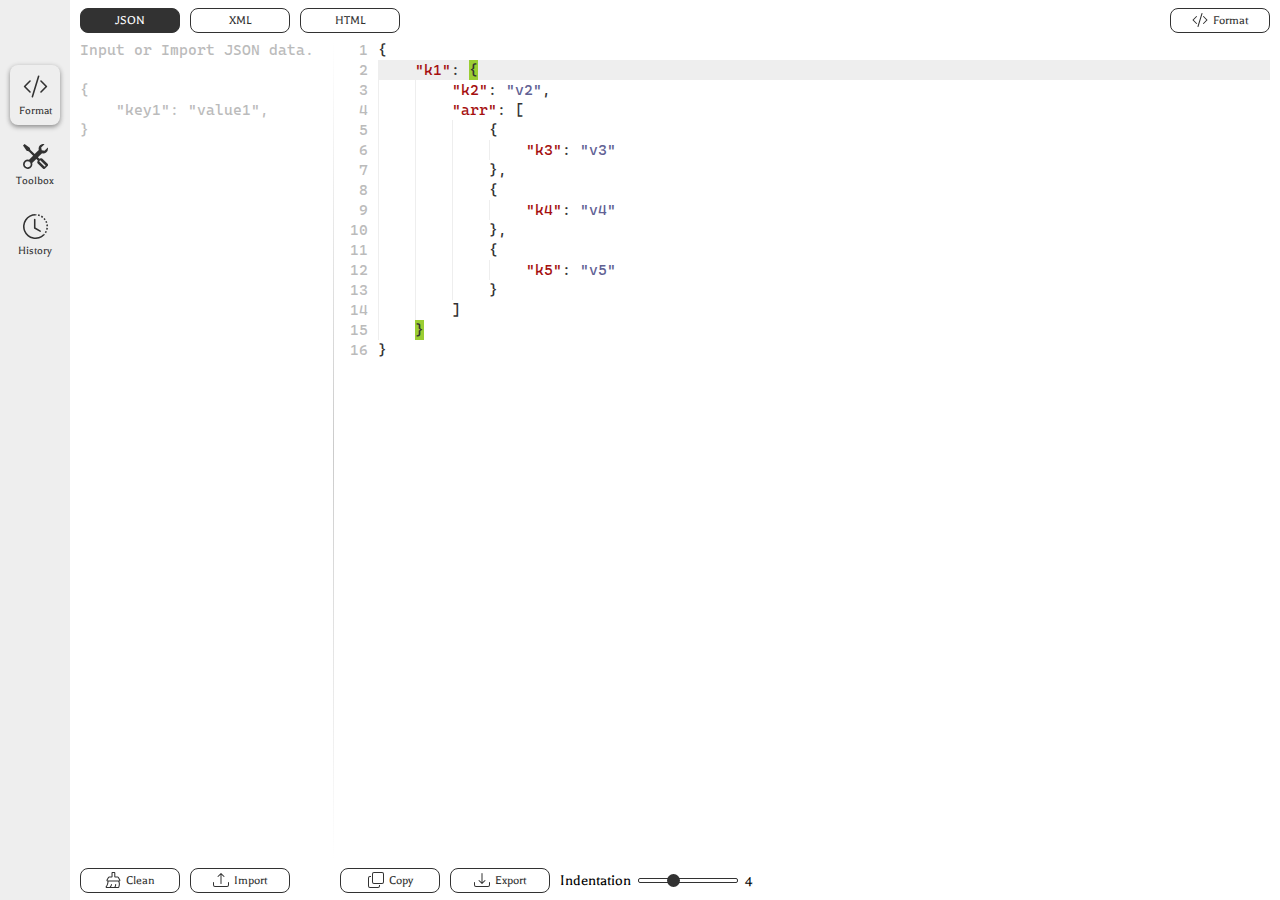
<file: formatter-toolbox/Resources/index.html>
<!DOCTYPE html>
<html lang="en">
    <head>
        <meta charset="UTF-8" />
        <meta name="viewport" content="width=device-width, initial-scale=1.0" />
        <title>formatter-toolbox</title>
      <script type="module" crossorigin src="./index.js"></script>
      <link rel="stylesheet" crossorigin href="./index.css">
      <script type="module">import.meta.url;import("_").catch(()=>1);(async function*(){})().next();if(location.protocol!="file:"){window.__vite_is_modern_browser=true}</script>
      <script type="module">!function(){if(window.__vite_is_modern_browser)return;console.warn("vite: loading legacy chunks, syntax error above and the same error below should be ignored");var e=document.getElementById("vite-legacy-polyfill"),n=document.createElement("script");n.src=e.src,n.onload=function(){System.import(document.getElementById('vite-legacy-entry').getAttribute('data-src'))},document.body.appendChild(n)}();</script>
    </head>
    <body>
        <div id="app"></div>
      <script nomodule>!function(){var e=document,t=e.createElement("script");if(!("noModule"in t)&&"onbeforeload"in t){var n=!1;e.addEventListener("beforeload",(function(e){if(e.target===t)n=!0;else if(!e.target.hasAttribute("nomodule")||!n)return;e.preventDefault()}),!0),t.type="module",t.src=".",e.head.appendChild(t),t.remove()}}();</script>
      <script nomodule crossorigin id="vite-legacy-polyfill" src="./polyfills-legacy.js"></script>
      <script nomodule crossorigin id="vite-legacy-entry" data-src="./index-legacy.js">System.import(document.getElementById('vite-legacy-entry').getAttribute('data-src'))</script>
    </body>
</html>
</file>
<file: formatter-toolbox/Resources/index.css>
@font-face{font-family:Balthazar Regular;src:url(./Balthazar-Regular.ttf) format("truetype")}@font-face{font-family:Cascadia Code;src:url(./Cascadia-Code.ttf) format("truetype")}html,body,#app{width:100%;height:100%;padding:0;margin:0;font-family:Balthazar Regular;user-select:none;-webkit-user-select:none;overflow:hidden}:root{--select-color: #9dd6fb;--focus-color: #616194;--bg-color: #ffffff;--main-color: #323232;--light-color: #bbbbbb;--danger-color: #d80000;--danger-bg-color: #fda8a8;--success-color: #33a000;--success-bg-color: #ccf7cd;--border-color: #eeeeee;--font-color: #323232;--info-color: #a3a3a3;--info-bg-color: #eeeeee;--json-key: #a50f0f;--json-value: #616194;--json-bracket: #9acd32;--format-color: #7fa8ff;--tool-color: #ffe491;--json-color: #7fffd4;--xml-color: #bfff7f;--html-color: #ffb47f;--passwordcreator-color: #ff7fa3;--encrypt-color: #f1b7b7;--aside-width: 70px;--header-height: 40px;--footer-height: 40px;--line-height: 20px;--source-width: 250px;--history-aside-width: 220px}.format-global{width:100%;height:100%;display:flex;flex-direction:column;align-items:center}.format-header{width:calc(100% - 20px);height:var(--header-height);padding:0 10px;display:flex;align-items:center;justify-content:space-between}.format-header-btn-group{display:flex;align-items:center;gap:10px}.format-btn{width:100px;height:25px;padding:0;color:var(--main-color);font-size:13px;font-family:Balthazar Regular;border:1px solid var(--main-color);border-radius:8px;background:var(--bg-color);cursor:pointer;transition:all .3s;display:flex;justify-content:center;align-items:center;gap:5px}.format-btn:hover,.format-active-btn{color:var(--bg-color);background:var(--main-color)}.format-main{width:calc(100% - 20px);height:calc(100% - var(--header-height) - var(--footer-height));padding:0 10px;display:flex;gap:5px}.format-main-source{width:var(--source-width);height:100%}.format-main-textarea{width:100%;height:100%;padding:0;line-height:var(--line-height);resize:none;border:0;font-size:15px;font-family:Cascadia Code;color:var(--main-color);caret-color:var(--main-color)}.format-main-textarea::selection{background-color:var(--select-color)}.format-main-textarea::-webkit-scrollbar{width:6px;height:6px}.format-main-textarea::-webkit-scrollbar-thumb{border-radius:3px;-moz-border-radius:3px;-webkit-border-radius:3px;background-color:var(--light-color)}.format-main-textarea::-webkit-scrollbar-track{background-color:transparent}.format-main-textarea::placeholder{color:var(--light-color)}.format-main-textarea:focus{outline:none}.format-main-divide{width:1px;height:100%;background:linear-gradient(244deg,rgba(255,255,255,0),#cbcbcb,rgba(255,255,255,0))}.format-main-artifact{width:calc(100% - var(--source-width));height:100%;display:flex;flex-direction:row;align-items:flex-start;gap:10px}.format-main-artifact-rownum{width:30px;height:calc(100% - 6px);overflow:hidden;line-height:var(--line-height);font-size:15px;font-family:Cascadia Code;color:var(--light-color);display:flex;flex-direction:column;align-items:flex-end}.format-main-artifact-content{width:calc(100% - 30px);height:calc(100% - 6px);overflow:auto;line-height:var(--line-height);font-size:15px;font-family:Cascadia Code;color:var(--main-color);transition:all .3s;user-select:text;-webkit-user-select:text;white-space:pre}.format-main-artifact-content::-webkit-scrollbar{width:6px;height:6px}.format-main-artifact-content::-webkit-scrollbar-thumb{border-radius:3px;-moz-border-radius:3px;-webkit-border-radius:3px;background-color:var(--light-color)}.format-main-artifact-content::-webkit-scrollbar-track{background-color:transparent}.board{width:fit-content;height:calc(var(--line-height) * 2 - 2px);border-radius:8px;display:flex;align-items:center;justify-content:center}.error-board{padding:0 20px;color:var(--danger-color);background:var(--danger-bg-color);border:1px solid var(--danger-color)}.format-footer{width:calc(100% - 20px);height:var(--footer-height);padding:0 10px;display:flex;flex-direction:row;align-items:center;gap:10px}.format-footer-btn-group{width:var(--source-width);height:var(--footer-height);display:flex;flex-direction:row;align-items:center;gap:10px}.copy-success-animation{left:calc(var(--source-width) + var(--aside-width) + 20px);bottom:25px;width:100px;z-index:1;color:var(--success-color);position:absolute;display:none;flex-direction:row;justify-content:center;align-items:center;gap:5px}.format-rangebar{height:40px;display:flex;flex-direction:row;align-items:center;gap:5px}.format-input-range{width:100px;appearance:none;-webkit-appearance:none}.format-input-range::-webkit-slider-runnable-track{height:5px;border-radius:2px;border:1px solid var(--main-color)}.format-input-range::-webkit-slider-thumb{height:13px;width:13px;margin-top:-5px;appearance:none;-webkit-appearance:none;cursor:pointer;background-color:var(--main-color);border-radius:50%}.format-input-range:focus{outline:none}.json-row{display:flex;transition:all .2s}.json-row::selection{background-color:var(--select-color)}.json-row>span::selection{background-color:var(--select-color)}.json-row>div::selection{background-color:var(--select-color)}.json-key{color:var(--json-key);user-select:text}.json-value{color:var(--json-value);user-select:text}.json-indentation{border-left:1px solid var(--info-bg-color)}.active-json-row{background-color:var(--info-bg-color)}.active-json-bracket{background-color:var(--json-bracket)}.xml-content::selection{background-color:var(--select-color)}.encrypt-global{width:100%;height:100%;display:flex;flex-direction:column}.encrypt-title{height:40px;display:flex;align-items:center;padding-left:20px;font-size:large;color:var(--main-color)}.encrypt-title>.encrypt-title-svg>svg{height:24px;width:24px;margin-right:10px;margin-top:3px}.encrypt-upper{width:calc(100% - 40px);padding:0 20px;height:calc((100% - 40px)/2);display:flex;gap:20px}.encrypt-plaintext{width:calc(100% - 340px);height:calc(100% - 40px);padding:10px;border-radius:12px;border:1px dashed var(--light-color)}.encrypt-plaintext-textarea{width:100%;height:100%;padding:0;resize:none;border:0;line-height:var(--line-height);font-size:15px;font-family:Cascadia Code;color:var(--main-color);caret-color:var(--main-color)}.encrypt-plaintext-textarea::selection{background-color:var(--select-color)}.encrypt-plaintext-textarea::-webkit-scrollbar{width:6px;height:6px}.encrypt-plaintext-textarea::-webkit-scrollbar-thumb{border-radius:3px;-moz-border-radius:3px;-webkit-border-radius:3px;background-color:var(--light-color)}.encrypt-plaintext-textarea::-webkit-scrollbar-track{background-color:transparent}.encrypt-plaintext-textarea::placeholder{color:var(--light-color)}.encrypt-plaintext-textarea:focus{outline:none}.encrypt-setting{width:260px;height:calc(100% - 60px);padding:20px;border-radius:12px;box-shadow:0 2px 5px rgba(0,0,0,.4),0 0 6px rgba(0,0,0,.04);display:flex;flex-direction:column;position:relative}.encrypt-setting-title{height:20px;margin-bottom:20px;display:flex;gap:5px}.encrypt-setting-title-svg>svg{width:20px;height:20px}.encrypt-setting-title>span{line-height:20px;font-size:large}.encrypt-setting-label{margin-left:10px;margin-top:10px;font-size:larger;color:var(--info-color)}.encrypt-setting-select{height:30px;margin-top:10px;padding-left:8px;border-radius:8px;cursor:pointer;background:var(--bg-color)}.encrypt-setting-select:focus{outline:none;border-color:var(--focus-color)}.encrypt-setting-btn{position:absolute;bottom:20px;height:40px;width:calc(100% - 40px);border:1px solid var(--main-color);border-radius:8px;cursor:pointer;background:var(--main-color);color:var(--bg-color);transition:all .3s}.encrypt-setting-btn:hover{font-size:medium;letter-spacing:1px}.encrypt-divide{width:100%;height:1px;background:linear-gradient(244deg,rgba(255,255,255,0),#cbcbcb,rgba(255,255,255,0))}.encrypt-lower{width:calc(100% - 40px);padding:20px;height:calc((100% - 40px)/2 - 41px);display:flex;gap:20px}.encrypt-secrettext{width:calc(100% - 100px);height:calc(100% - 20px);padding:10px;border-radius:12px;border:1px dashed var(--light-color);user-select:text;-webkit-user-select:text;font-size:15px;font-family:Cascadia Code;word-break:break-all;overflow-x:hidden;overflow-y:auto}.encrypt-secrettext::selection{background-color:var(--select-color)}.encrypt-opt{width:60px;height:100%;border-radius:12px;background:var(--info-bg-color);display:flex;flex-direction:column;justify-content:center;align-items:center;gap:10px;position:relative}.encrypt-opt-btn{width:40px;height:40px;border:0;cursor:pointer;border-radius:8px;transition:all .3s;background-color:var(--info-bg-color)}.encrypt-opt-btn>svg{width:20px;height:20px}.encrypt-opt-btn:hover{box-shadow:0 2px 5px rgba(0,0,0,.4),0 0 6px rgba(0,0,0,.04)}.password-global{width:100%;height:100%;display:flex;flex-direction:column}.password-title{height:40px;display:flex;align-items:center;padding-left:20px;font-size:large;color:var(--main-color)}.password-title>.password-title-svg>svg{height:24px;width:24px;margin-right:10px}.password-upper{width:100%;height:60%;display:flex;justify-content:center}.password-donditons{width:60%;margin-bottom:20px;padding:20px;display:flex;flex-direction:column;justify-content:center;background:#f9f9f9;border-radius:12px}.password-condition-label{margin-top:15px;margin-left:20px;font-size:larger;color:var(--info-color)}.password-condition-input{width:calc(100% - 20px);height:30px;padding:0 10px;margin-top:7px;border-radius:8px;border:1px solid var(--main-color);transition:all .3s linear}.password-condition-input:focus{outline:none;border-color:var(--focus-color);border-width:1.5px;height:35px}.length-range{margin-top:7px;display:flex;align-items:center;gap:7px;position:relative}.length-range-input{width:40px;height:30px;padding-left:10px;border-radius:8px;border:1px solid var(--main-color);transition:all .3s linear}.length-range-input:focus{outline:none;border-color:var(--focus-color);border-width:1.5px;height:35px}input::-webkit-outer-spin-button,input::-webkit-inner-spin-button{-webkit-appearance:none}.password-create-btn{right:0;position:absolute;height:40px;width:100px;border:1px solid var(--main-color);border-radius:8px;cursor:pointer;background:var(--main-color);color:var(--bg-color);transition:all .3s}.password-create-btn:hover{transform:translateY(-10px);height:50px}.password-divide{width:100%;height:1px;background:linear-gradient(244deg,rgba(255,255,255,0),#cbcbcb,rgba(255,255,255,0))}.password-lower{width:100%;height:calc(40% - 41px);display:flex;flex-direction:column;align-items:center;position:relative}.password-content{width:80%;height:80%;display:flex;align-items:center;justify-content:center;font-size:3vw;font-weight:bolder;color:var(--main-color);user-select:text;-webkit-user-select:text;overflow-x:hidden;overflow-y:auto}.password-content-span{word-break:break-all;text-align:center}.password-content-span::selection{background-color:var(--select-color)}.password-content-copy{text-decoration:underline;cursor:pointer;font-size:medium;transition:all .3s}.password-content-copy:hover{font-size:large}.toolbox-global{--toolbox-aside-width: 100px;width:100%;height:100%;display:flex}.toolbox-aside{width:var(--toolbox-aside-width);height:100%;display:flex;flex-direction:column;align-items:center}.toolbox-divide{width:1px;height:100%;background:linear-gradient(244deg,rgba(255,255,255,0),#cbcbcb,rgba(255,255,255,0))}.toolbox-main{width:calc(100% - 1px - var(--toolbox-aside-width));height:100%}.toolbox-btn{cursor:pointer;width:80px;height:80px;border-radius:12px;background:var(--bg-color);border:1px solid var(--info-bg-color);overflow:hidden;transition:all .3s;margin-top:10px;display:flex;flex-direction:column;align-items:center;justify-content:center}.toolbox-btn-active{background:var(--info-bg-color)}.toolbox-btn:hover>svg{width:35px;height:35px}.toolbox-btn>svg{height:30px;width:30px;transition:all .3s}.toolbox-btn>span{font-size:small;text-align:center;transition:all .3s}.history-global{width:100%;height:100%;display:flex;flex-direction:row;align-items:center}.history-aside{width:var(--history-aside-width);height:100%;display:flex;flex-direction:column;align-items:center}.history-aside-header{width:100%;height:calc(100% - var(--footer-height));color:var(--info-color);font-size:17px;display:flex;flex-direction:column;align-items:center;gap:10px}.history-aside-header>div>svg{height:25px}.history-aside-mian{width:100%;height:calc(100% - var(--footer-height));overflow-y:auto;overflow-x:hidden}.history-aside-mian::-webkit-scrollbar{width:6px;height:6px}.history-aside-mian::-webkit-scrollbar-thumb{border-radius:3px;-moz-border-radius:3px;-webkit-border-radius:3px;background-color:var(--light-color)}.history-aside-mian::-webkit-scrollbar-track{background-color:transparent}.history-card{width:calc(var(--history-aside-width) - 40px);height:80px;margin:8px 0 8px 10px;padding:5px 10px;border-bottom:1px solid var(--border-color);cursor:pointer;transition:all .3s}.history-card:hover{box-shadow:0 2px 5px rgba(0,0,0,.4),0 0 6px rgba(0,0,0,.04);border-radius:8px}.history-card-row{width:100%;height:calc(100% / 3);display:flex;align-items:center}.history-card-type{height:calc(100% - 5px);padding:0 8px;border-top-left-radius:5px;border-bottom-left-radius:5px;display:flex;align-items:center}.history-card-operate{height:calc(100% - 5px);padding:0 8px;border-top-right-radius:5px;border-bottom-right-radius:5px;display:flex;align-items:center}.card-preview{width:100%;margin:9px auto auto;font-size:12px;color:var(--info-color);overflow:hidden;white-space:nowrap;text-overflow:ellipsis}.clear-confirm-board{bottom:var(--footer-height);width:calc(var(--history-aside-width) - 20px);height:0;margin:0 10px;overflow:hidden;position:absolute;border-radius:8px;background:var(--bg-color);box-shadow:0 2px 5px rgba(0,0,0,.4),0 0 6px rgba(0,0,0,.04);transition:all .3s;display:flex;flex-direction:column;align-items:center;gap:10px}.clear-confirm-board-svg>svg{height:25px;margin-top:20px}.clear-confirm-board-btngroup{display:flex;align-items:center;gap:10px}.clear-confirm-board-btn{height:25px;font-family:Balthazar Regular;color:var(--main-color);background:var(--bg-color);border:1px solid var(--main-color);border-radius:5px;cursor:pointer;transition:all .3s}.clear-confirm-board-btn:hover{background:var(--main-color);border:1px solid var(--bg-color);color:var(--bg-color)}.history-aside-footer{width:100%;height:var(--footer-height);display:flex;align-items:center;justify-content:center}.history-aside-btn{width:calc(100% - 20px);height:calc(100% - 10px);border:0;background-color:transparent;color:var(--danger-color);font-family:Balthazar Regular;font-size:15px;cursor:pointer;transition:all .3s;display:flex;align-items:center;justify-content:center;gap:5px}.history-aside-btn:hover{border:0;outline:0;border-radius:8px;box-shadow:0 2px 5px rgba(0,0,0,.4),0 0 6px rgba(0,0,0,.04)}.history-divide{width:1px;height:100%;background:linear-gradient(244deg,rgba(255,255,255,0),#cbcbcb,rgba(255,255,255,0))}.history-main{width:calc(100% - var(--history-aside-width) - 1px);height:100%;display:flex;flex-direction:column}.history-main-header{width:calc(100% - 40px);height:var(--header-height);padding:0 20px;display:flex;flex-direction:row;align-items:center;gap:10px}.history-main-header-label{line-height:var(--header-height)}.history-main-header-value{height:calc(100% - 20px);padding:0 10px;border-radius:5px;display:flex;align-items:center;background:var(--info-bg-color)}.history-main-content{--slideshow-gap: 100px;width:100%;height:calc(100% - var(--footer-height) - var(--header-height));position:relative;overflow:hidden}.history-main-footer{width:calc(100% - 40px);height:var(--footer-height);padding:0 20px;display:flex;flex-direction:row;align-items:center;gap:10px}.history-main-content-inner{height:100%;display:flex;gap:20px;position:relative;left:calc((100% - var(--slideshow-gap)) * -1);transition:left .3s}.slideshow-trans-btn{height:100%;width:calc(var(--slideshow-gap) - 40px);right:0;position:absolute;border:0;opacity:0;z-index:1;cursor:pointer;border-top-left-radius:12px;border-bottom-left-radius:12px;background-color:var(--main-color);color:var(--bg-color);font-weight:bolder;font-size:large;transition:all .3s}.slideshow-trans-btn:hover{opacity:.5}.history-main-content-after{white-space:pre;overflow:scroll}.history-main-content-before{overflow:scroll;white-space:pre}.history-main-content-borad{width:calc(100% - var(--slideshow-gap) - 20px);height:calc(100% - 20px);padding:10px;border-radius:12px;background:#f7f7f7;flex-shrink:0;user-select:text;-webkit-user-select:text;font-size:15px;font-family:Cascadia Code;overflow:scroll}.history-main-content-borad::-webkit-scrollbar{width:6px;height:6px}.history-main-content-borad::-webkit-scrollbar-thumb{border-radius:3px;-moz-border-radius:3px;-webkit-border-radius:3px;background-color:var(--light-color)}.history-main-content-borad::-webkit-scrollbar-track{background-color:transparent}.history-main-content-span::selection{background-color:var(--select-color)}.format-btn-delete{width:35px;height:25px;border:1px solid var(--danger-color);color:var(--danger-color);padding:0;font-size:13px;font-family:Balthazar Regular;border-radius:8px;background:var(--bg-color);cursor:pointer;transition:all .3s;display:flex;align-items:center;justify-content:center}.format-btn-delete:hover{background:var(--danger-color);color:var(--bg-color)}.global[data-v-4145f98f]{width:100%;height:100%;display:flex}.aside[data-v-4145f98f]{--btn-width: 50px;--btn-height: 60px;--btn-margin: 5px;width:var(--aside-width);height:calc(100% - var(--btn-height));padding-top:var(--btn-height);background:var(--info-bg-color);display:flex;flex-direction:column;align-items:center}.aside-btn[data-v-4145f98f]{width:var(--btn-width);height:var(--btn-height);margin:var(--btn-margin) 0;color:var(--main-color);font-size:12px;font-family:Balthazar Regular;border:0;border-radius:8px;background:transparent;cursor:pointer;transition:all .3s;display:flex;flex-direction:column;align-items:center;justify-content:center;gap:var(--btn-margin)}.aside-btn[data-v-4145f98f]:hover,.active-aside-btn[data-v-4145f98f]{box-shadow:0 2px 5px rgba(0,0,0,.4),0 0 6px rgba(0,0,0,.04)}.main[data-v-4145f98f]{width:calc(100% - var(--aside-width));height:100%}
</file>
